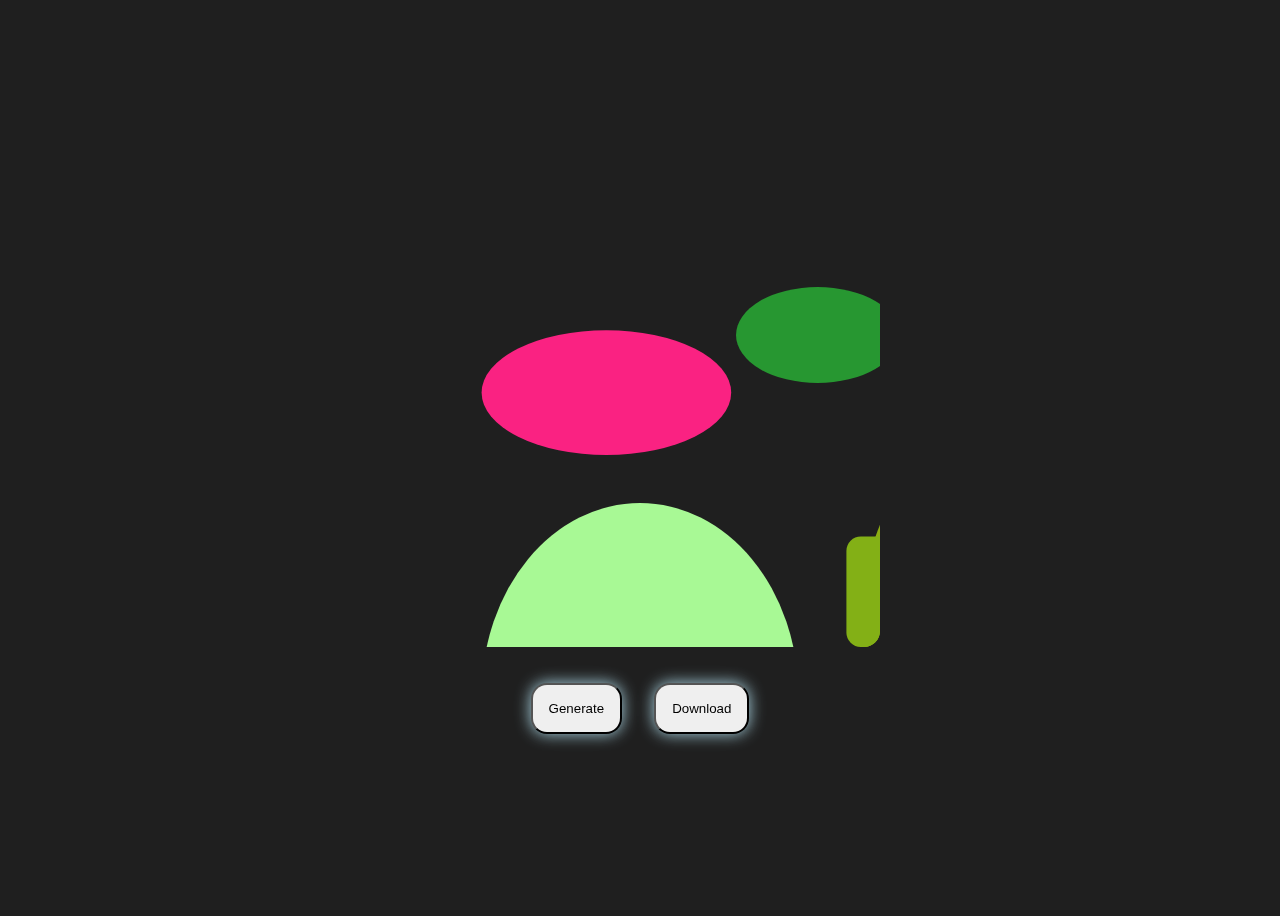
<file: index.html>
<!DOCTYPE html>
<html lang="en">
	<head>
		<meta charset="UTF-8" />
		<meta http-equiv="X-UA-Compatible" content="IE=edge" />
		<meta name="viewport" content="width=device-width, initial-scale=1.0" />
		<title>SVG Randomizer</title>
	</head>
	<body>
		<div id="svg-container">
			<svg xmlns="http://www.w3.org/2000/svg" viewBox="0 0 100 100"></svg>
		</div>
		<div id="btn-container">
			<button onclick="generateSVG()">Generate</button>
			<button onclick="downloadSVG()">Download</button>
		</div>
	</body>
</html>

<script>
	let $ = document.querySelector.bind(document);
	let $$ = document.querySelectorAll.bind(document);

	const download = (filename, text, type) => {
		var file = new Blob([text], { type: type });

		const elem = document.createElement('a');

		elem.href = URL.createObjectURL(file);
		elem.download = filename;
		elem.click();
		elem.remove();
	};

	const randomHexColor = () => {
		const randomColor = Math.floor(Math.random() * 16777215).toString(16);
		return `#${randomColor}`;
	};

	const getRandomInt = (max) => {
		return Math.floor(Math.random() * max);
	};

	const randomPosition = () => {
		return getRandomInt(100);
	};

	const getRandomElement = () => {
		let element = document.createElementNS('http://www.w3.org/2000/svg', 'rect');
		['width', 'height', 'rx', 'x', 'y'].forEach((attribute) => {
			element.setAttribute(attribute, randomPosition());
		});
		element.setAttribute('fill', randomHexColor());
		return element;
	};

	const generateSVG = () => {
		$('svg').innerHTML = '';
		const childAmount = getRandomInt(100);
		for (let i = 0; i < childAmount; i++) {
			$('svg').appendChild(getRandomElement());
		}
	};

	const downloadSVG = () => {
		download('output.svg', $('#svg-container').innerHTML, 'image/svg+xml');
	};

	generateSVG();
</script>

<style>
	html {
		background: #1f1f1f;
	}
	body {
		display: flex;
		flex-direction: column;
		justify-content: center;
		align-items: center;
		min-height: 100vh;
	}
	svg {
		width: 30rem;
		height: 30rem;
		border-radius: 1rem;
	}
	button {
		cursor: pointer;
		border-radius: 1rem;
		padding: 1rem;
		margin: 1rem;
		filter: drop-shadow(0 0 0.5rem lightblue);
		width: min-content;
	}
	#btn-container {
		margin-top: 1rem;
		display: flex;
	}
</style>
</file>
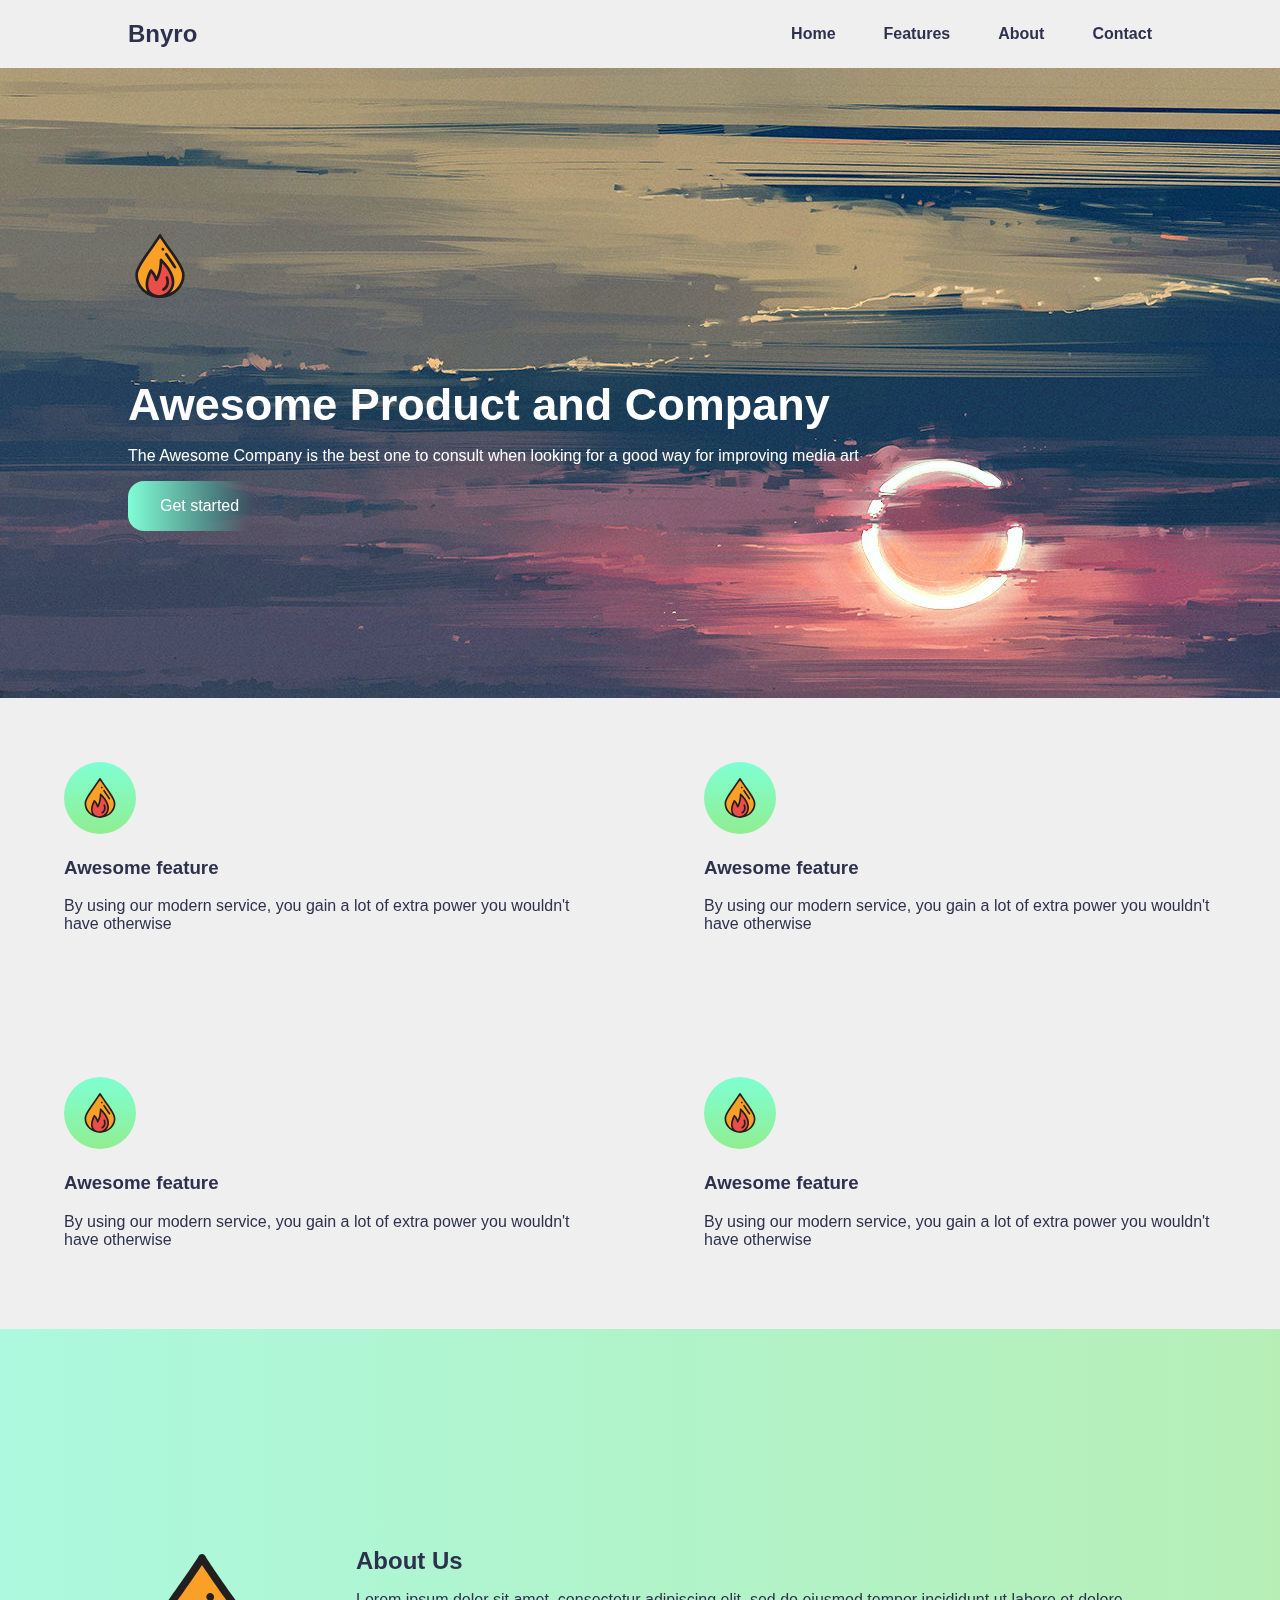
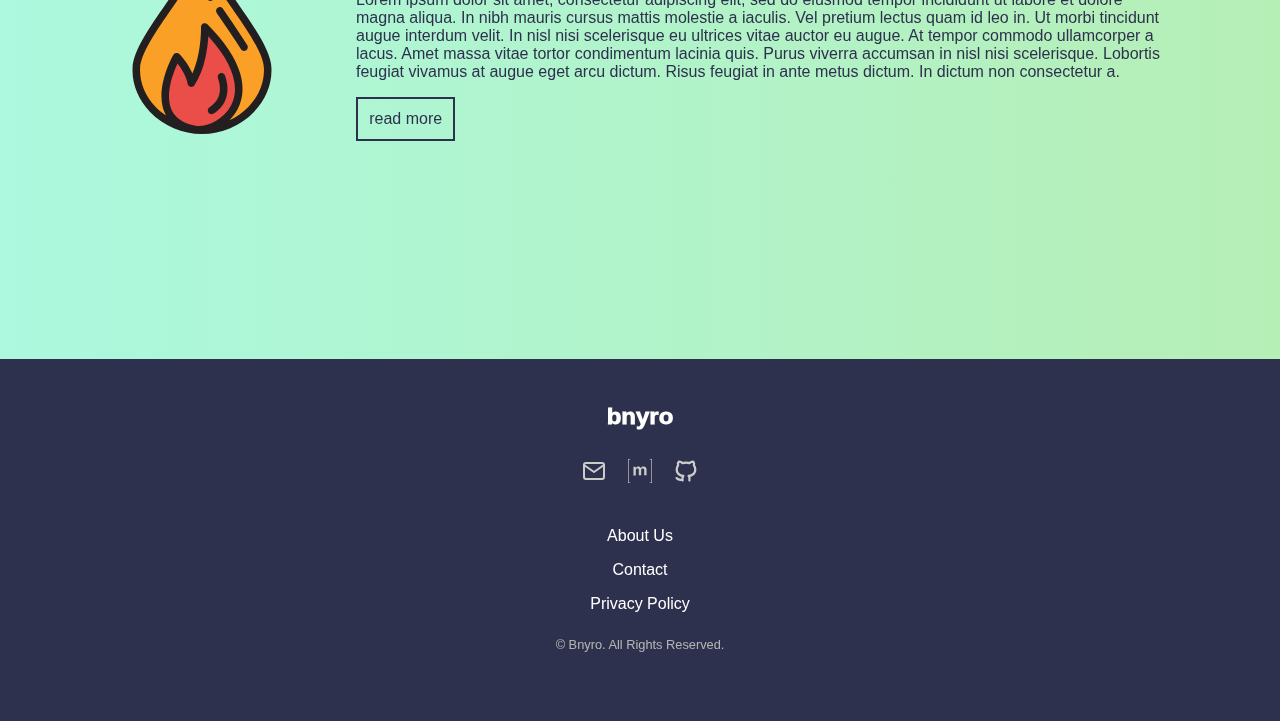
<file: landing/index.html>
<!DOCTYPE html>
<html lang="en">

<head>
    <meta charset="UTF-8">
    <meta http-equiv="X-UA-Compatible" content="IE=edge">
    <meta name="viewport" content="width=device-width, initial-scale=1.0">

    <link rel="stylesheet" href="./static/style.css">

    <title>Landing Page</title>
</head>

<body>

    <header>

        <a href="/">
            <h2 id="brand">Bnyro</h2>
        </a>

        <nav>

            <input id="nav-toggle" type="checkbox">
            <label id="hamburger" for="nav-toggle">

                <span></span>
                <span></span>
                <span></span>

            </label>

            <ul id="navlinks">

                <li><a href="#home">Home</a></li>
                <li><a href="#features">Features</a></li>
                <li><a href="#about">About</a></li>
                <li><a href="#social-icons">Contact</a></li>

            </ul>

        </nav>

    </header>

    <main>

        <section id="home">

            <div id="home-container">

                <div>
                    <img src="./assets/features.svg">
                </div>

                <div id="home-text">
                    <h1>Awesome Product and Company</h1>
                    <p>The Awesome Company is the best one to consult when looking for a good way for improving media art</p>
                    <a id="get-started" href="">Get started</a>
                </div>

            </div>

        </section>

        <section id="features">
            <div>
                <img src="assets/features.svg" />
                <h3>Awesome feature</h3>
                <p>By using our modern service, you gain a lot of extra power you wouldn't have otherwise</p>
            </div>
            <div>
                <img src="assets/features.svg" />
                <h3>Awesome feature</h3>
                <p>By using our modern service, you gain a lot of extra power you wouldn't have otherwise</p>
            </div>
            <div>
                <img src="assets/features.svg" />
                <h3>Awesome feature</h3>
                <p>By using our modern service, you gain a lot of extra power you wouldn't have otherwise</p>
            </div>
            <div>
                <img src="assets/features.svg" />
                <h3>Awesome feature</h3>
                <p>By using our modern service, you gain a lot of extra power you wouldn't have otherwise</p>
            </div>
        </section>

        <section id="about">
            <div id="about-container">
                <img src="./assets/features.svg">
                <div>
                    <h2>About Us</h2>
                    <p>Lorem ipsum dolor sit amet, consectetur adipiscing elit, sed do eiusmod tempor incididunt ut labore et dolore magna aliqua. In nibh mauris cursus mattis molestie a iaculis. Vel pretium lectus quam id leo in. Ut morbi tincidunt augue interdum velit. In nisl nisi scelerisque eu ultrices vitae auctor eu augue. At tempor commodo ullamcorper a lacus. Amet massa vitae tortor condimentum lacinia quis. Purus viverra accumsan in nisl nisi scelerisque. Lobortis feugiat vivamus at augue eget arcu dictum. Risus feugiat in ante metus dictum. In dictum non consectetur a.</p>
                    <a href="">read more</a>
                </div>
            </div>
        </section>

    </main>

    <footer>

        <h2 id="brand">Bnyro</h2>
        <div id="social-icons">

            <a href=""><img src="assets/email.svg"></a>
            <a href=""><img src="assets/matrix.svg"></a>
            <a href=""><img src="assets/github.svg"></a>

        </div>

        <div id="social-links">

            <a href="">About Us</a>
            <a href="">Contact</a>
            <a href="">Privacy Policy</a>

        </div>

        <p id="copyright">© Bnyro. All Rights Reserved. </p>

    </footer>

</body>

</html>
</file>
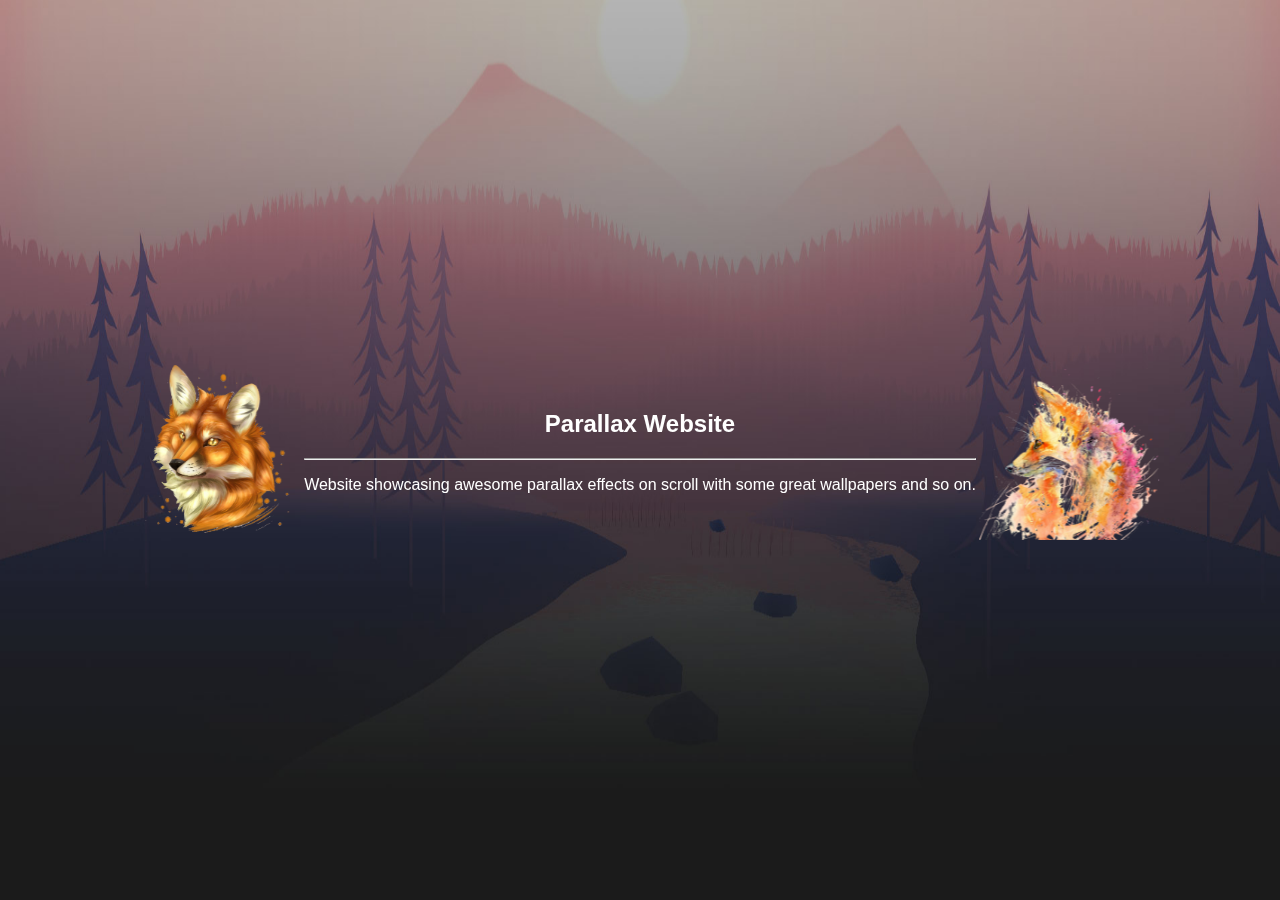
<file: parallax/index.html>
<!DOCTYPE html>
<html lang="en">
  <head>
    <meta charset="UTF-8" />
    <meta http-equiv="X-UA-Compatible" content="IE=edge" />
    <meta name="viewport" content="width=device-width, initial-scale=1.0" />
    <link rel="icon" href="static/icon.svg" />
    <link rel="stylesheet" href="style.css" />
    <title>Parallax</title>
  </head>
  <body>
    <section id="wrapper">
      <div id="top">
        <img src="static/bg.jpg" id="bg" />
        <div>
          <h2>Parallax Website</h2>
          <hr />
          <p>
            Website showcasing awesome parallax effects on scroll with some
            great wallpapers and so on.
          </p>
        </div>
        <img src="static/fox_one.png" id="fox-one" class="fox" />
        <img src="static/fox_two.png" id="fox-two" class="fox" />
      </div>
      <div id="cards">
        <div id="cards-container">
          <div>
            <h3>Awesome card</h3>
            <p>
              Lorem ipsum dolor sit amet, consectetur adipiscing elit. Vivamus
              sit amet mollis risus, at dignissim nulla. Maecenas laoreet
              eleifend nulla eget tincidunt.
            </p>
          </div>
          <div>
            <h3>Awesome card</h3>
            <p>
              Lorem ipsum dolor sit amet, consectetur adipiscing elit. Vivamus
              sit amet mollis risus, at dignissim nulla. Maecenas laoreet
              eleifend nulla eget tincidunt.
            </p>
          </div>
          <div>
            <h3>Awesome card</h3>
            <p>
              Lorem ipsum dolor sit amet, consectetur adipiscing elit. Vivamus
              sit amet mollis risus, at dignissim nulla. Maecenas laoreet
              eleifend nulla eget tincidunt.
            </p>
          </div>
          <div>
            <h3>Awesome card</h3>
            <p>
              Lorem ipsum dolor sit amet, consectetur adipiscing elit. Vivamus
              sit amet mollis risus, at dignissim nulla. Maecenas laoreet
              eleifend nulla eget tincidunt.
            </p>
          </div>
        </div>
      </div>
      <div id="content">
        <h2>Lorem Ipsum</h2>
        <p>
          Lorem ipsum dolor sit amet, consectetur adipiscing elit. Vivamus sit
          amet mollis risus, at dignissim nulla. Maecenas laoreet eleifend nulla
          eget tincidunt. Interdum et malesuada fames ac ante ipsum primis in
          faucibus. Morbi vitae tempus nunc. Sed pellentesque lacinia aliquet.
          Nunc eget convallis felis, in pharetra eros. Proin vitae fermentum
          mauris, sit amet iaculis eros. Pellentesque dignissim ut mi id
          maximus. Donec quis suscipit sapien. Maecenas odio enim, porta et
          ultrices at, fringilla vitae diam. Donec felis risus, consectetur ut
          arcu eu, euismod pharetra turpis. Nunc dolor mauris, vehicula ac
          porttitor eget, interdum vitae justo. Fusce erat arcu, interdum non
          feugiat in, pellentesque vitae libero. Donec at magna vel eros
          ultrices eleifend. Nam in viverra felis. Curabitur tortor orci,
          pulvinar id varius vel, blandit ut eros. Proin faucibus consequat
          euismod. Vestibulum sit amet sollicitudin lorem, vel aliquet leo.
          Nullam rutrum quam ac purus egestas egestas. Duis rutrum nunc vitae
          sapien facilisis dictum. Quisque sagittis elementum arcu, et ultricies
          nisl accumsan et. Etiam vel mi et ligula vehicula mollis. Pellentesque
          habitant morbi tristique senectus et netus et malesuada fames ac
          turpis egestas. Suspendisse faucibus et velit at dignissim.
          Pellentesque habitant morbi tristique senectus et netus et malesuada
          fames ac turpis egestas. Nullam dui nisl, faucibus pharetra viverra
          sed, ultricies at est. Vestibulum ultricies, justo lobortis sodales
          auctor, tortor sem hendrerit purus, vel venenatis ligula magna vel
          odio. Nulla nec nibh non neque sagittis placerat. Morbi efficitur
          lorem eu facilisis aliquam. Sed et rhoncus orci. Fusce facilisis, ante
          non vestibulum feugiat, turpis lacus vestibulum massa, quis efficitur
          ex ante eu eros. Vestibulum ullamcorper diam dolor, ut dapibus velit
          iaculis ultrices. Nam convallis, erat ac ultricies commodo, enim
          lectus condimentum ipsum, molestie cursus tellus dui eget urna. Nulla
          luctus a erat ut finibus. Fusce a tristique ligula, sed luctus nisi.
          Maecenas id tellus ac purus maximus semper non sit amet magna. Morbi
          et mi eros. Sed quis suscipit odio. Nunc feugiat nunc augue, ac
          fermentum neque semper ut. Donec ut vulputate orci, nec interdum
          massa. Mauris vulputate eget purus quis luctus. Aenean blandit, augue
          non pulvinar feugiat, metus libero imperdiet lorem, quis finibus quam
          turpis eget metus.
        </p>
      </div>
      <footer>
        <div id="social">
          <div>
            <h3>Category</h3>
            <a href="">IM link</a><a href="">IM link</a><a href="">IM link</a>
          </div>
          <div>
            <h3>Category</h3>
            <a href="">IM link</a><a href="">IM link</a><a href="">IM link</a>
          </div>
          <div>
            <h3>Category</h3>
            <a href="">IM link</a><a href="">IM link</a><a href="">IM link</a>
          </div>
          <div>
            <h3>Category</h3>
            <a href="">IM link</a><a href="">IM link</a><a href="">IM link</a>
          </div>
          <div>
            <h3>Category</h3>
            <a href="">IM link</a><a href="">IM link</a><a href="">IM link</a>
          </div>
        </div>
        <hr />
        <div id="copyright">
          <h3>© 2023 The awesome company</h3>
          <div>
            <a href="">Terms and Conditions</a>
            <a href="">Privacy Policy</a>
          </div>
        </div>
      </footer>
    </section>
  </body>
</html>
</file>
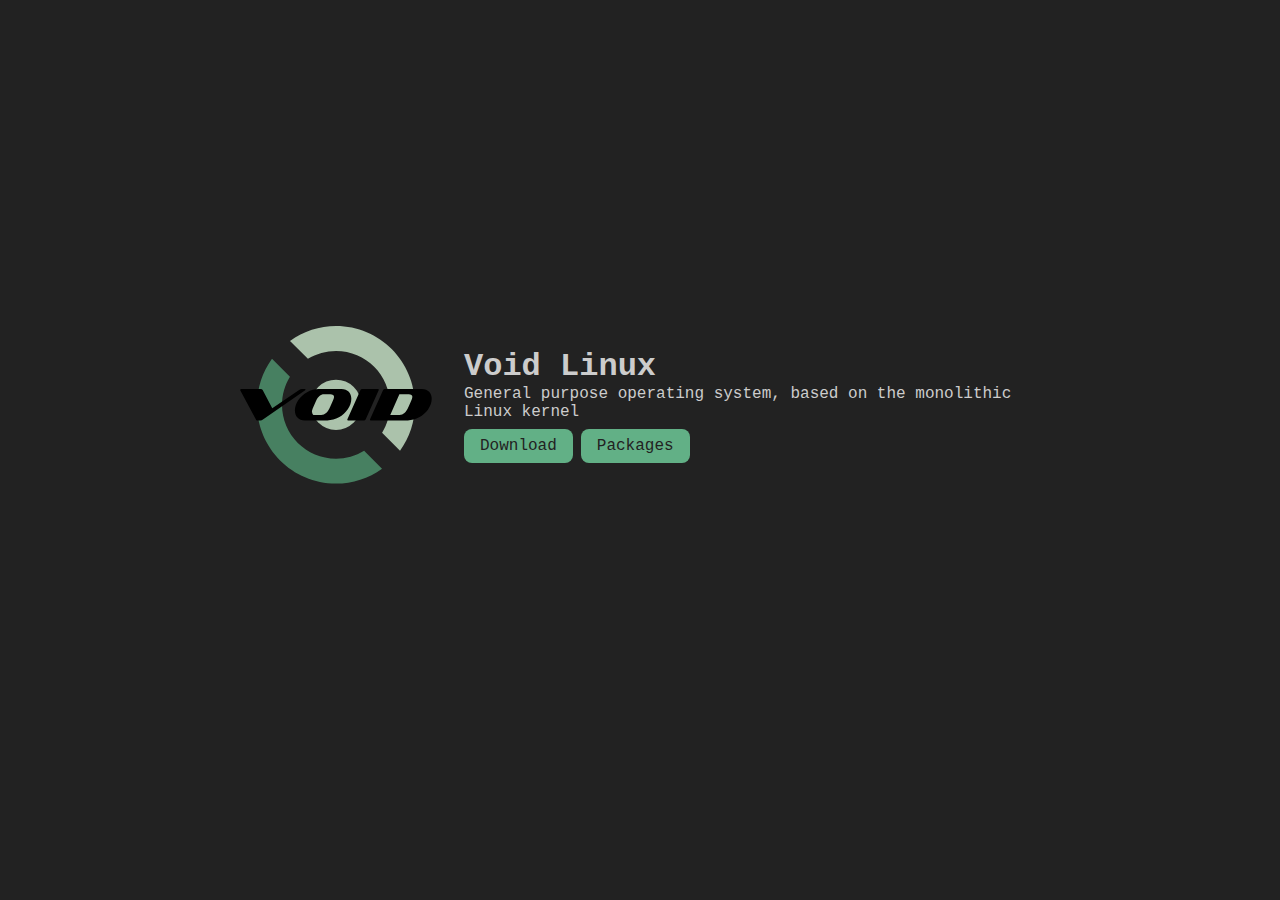
<file: void/index.html>
<!doctype html>
<html lang="en">
  <head>
    <meta charset="UTF-8" />
    <meta name="viewport" content="width=device-width, initial-scale=1.0" />
    <meta http-equiv="X-UA-Compatible" content="ie=edge" />
    <title>Void Linux</title>
    <link rel="stylesheet" href="./root.css" />
    <link rel="stylesheet" href="./style.css" />
    <link rel="icon" href="./assets/void.svg" type="image/svg+xml" />
    <script src="./scroll-fade.js" defer></script>
  </head>
  <body>
    <main>
      <section id="hero">
        <div id="hero-container">
          <img id="logo" src="./assets/void.svg" />
          <div class="brand">
            <h1>Void Linux</h1>
            <p>
              General purpose operating system, based on the monolithic Linux
              kernel
            </p>
            <div id="hero-links">
              <a
                class="button"
                target="_blank"
                href="https://repo-default.voidlinux.org/live/current/"
                >Download</a
              >
              <a class="button" href="./search/">Packages</a>
            </div>
          </div>
        </div>
      </section>
      <section class="feature">
        <h2 class="scroll-snap appear">Not a fork!</h2>
      </section>
      <section class="feature">
        <h2 class="scroll-snap appear">Stable rolling release</h2>
      </section>
      <section class="feature">
        <h2 class="scroll-snap appear">runit init system</h2>
      </section>
      <section class="feature">
        <h2 class="scroll-snap appear">C library diversity</h2>
      </section>
      <section class="feature">
        <h2 class="scroll-snap appear">XBPS package manager</h2>
      </section>
      <section class="feature">
        <h2 class="scroll-snap appear">xbps-src</h2>
      </section>
      <section class="feature">
        <a class="button scroll-snap appear" href="#hero">GET IT NOW!</a>
      </section>
    </main>
  </body>
</html>
</file>
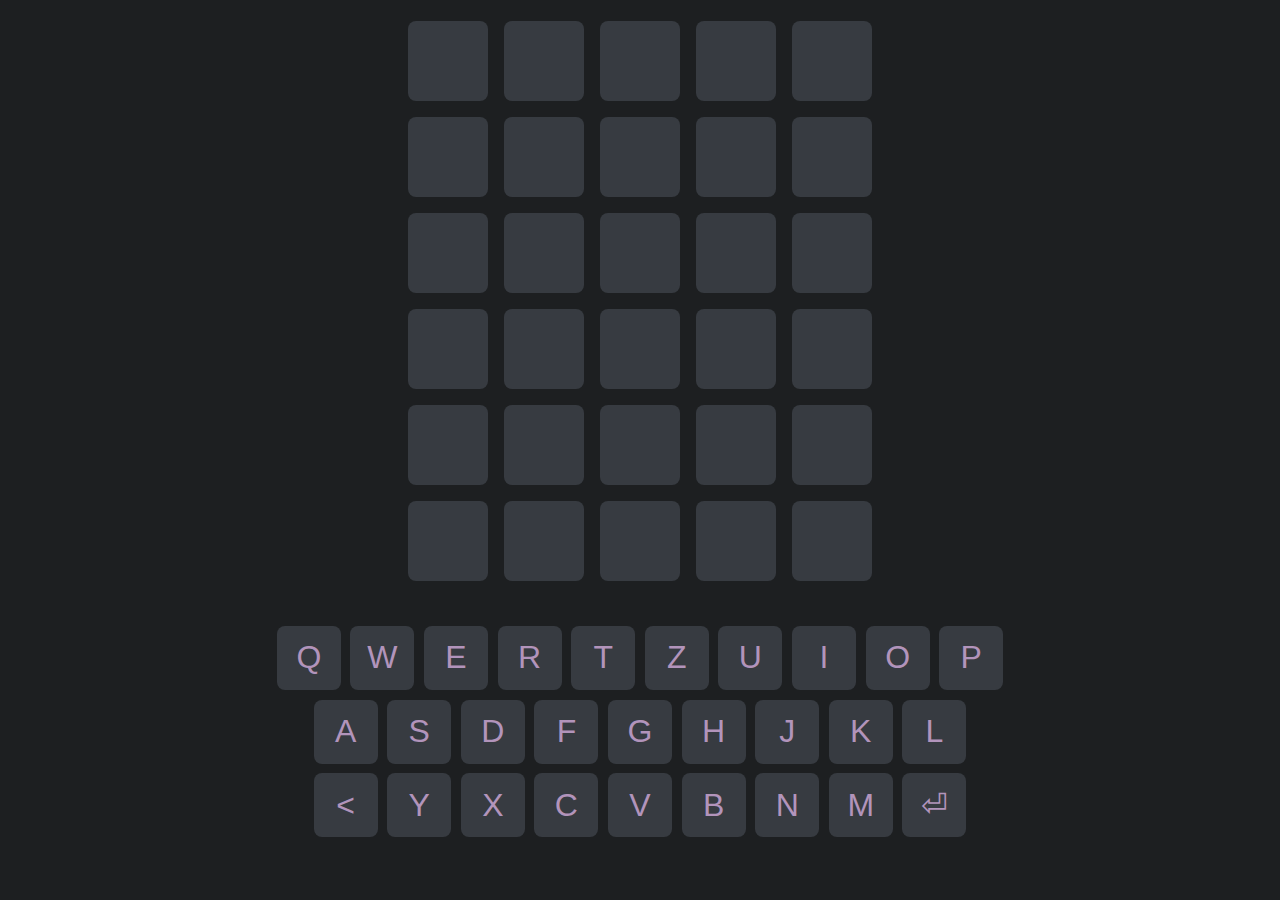
<file: wordless/index.html>
<!DOCTYPE html>
<html lang="en">
  <head>
    <meta charset="UTF-8" />
    <meta http-equiv="X-UA-Compatible" content="IE=edge" />
    <meta name="viewport" content="width=device-width, initial-scale=1.0" />
    <title>Wordless</title>
    <link rel="stylesheet" href="style.css" />
    <link rel="icon" href="favicon.svg" />
    <script src="./util.js" defer></script>
    <script src="./words.js" defer></script>
    <script src="./app.js" defer></script>
  </head>
  <body>
    <div id="table"></div>
    <div id="keyboard"></div>
    <div id="result" class="invisible">
      <h2></h2>
      <button>Retry</button>
    </div>
  </body>
</html>
</file>
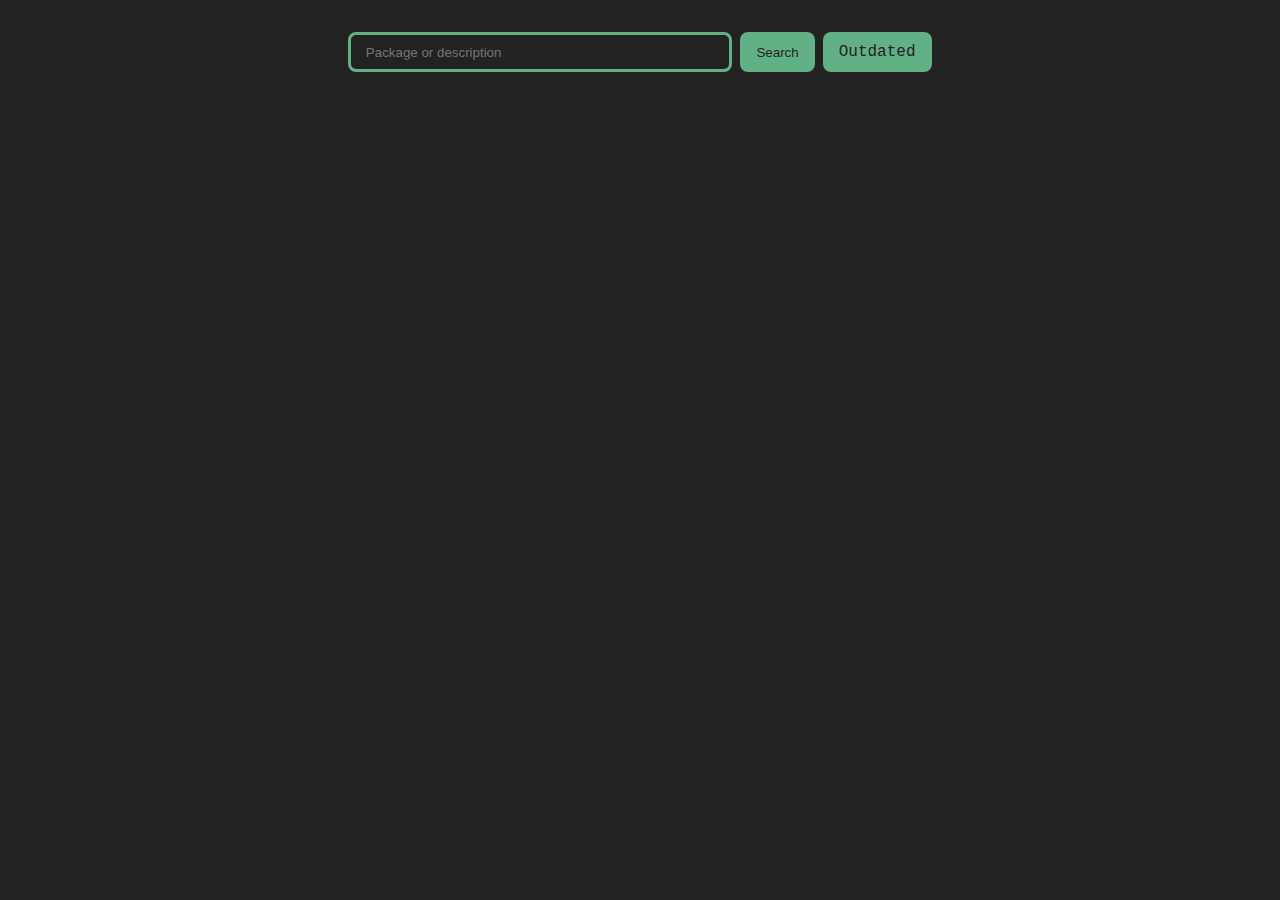
<file: void/search/index.html>
<!DOCTYPE html>
<html lang="en">
  <head>
    <meta charset="UTF-8" />
    <meta name="viewport" content="width=device-width, initial-scale=1.0" />
    <meta http-equiv="X-UA-Compatible" content="ie=edge" />
    <title>Void Linux packages</title>
    <link rel="stylesheet" href="../root.css" />
    <link rel="stylesheet" href="./style.css" />
    <link rel="icon" href="../assets/void.svg" type="image/svg+xml" />
    <script src="./app.js" defer></script>
  </head>
  <body>
    <main>
      <section>
        <div id="search-container">
          <input
            type="text"
            id="search-input"
            placeholder="Package or description"
            onkeypress="onKeyPress(event)"
            autofocus
          />
          <button id="search-submit" class="button" onclick="onSearch()">
            Search
          </button>
          <a
            class="button"
            target="_blank"
            href="https://repo-default.voidlinux.org/void-updates/void-updates.txt"
            >Outdated</a
          >
        </div>
        <div id="search-results"></div>
      </section>
    </main>
  </body>
</html>
</file>
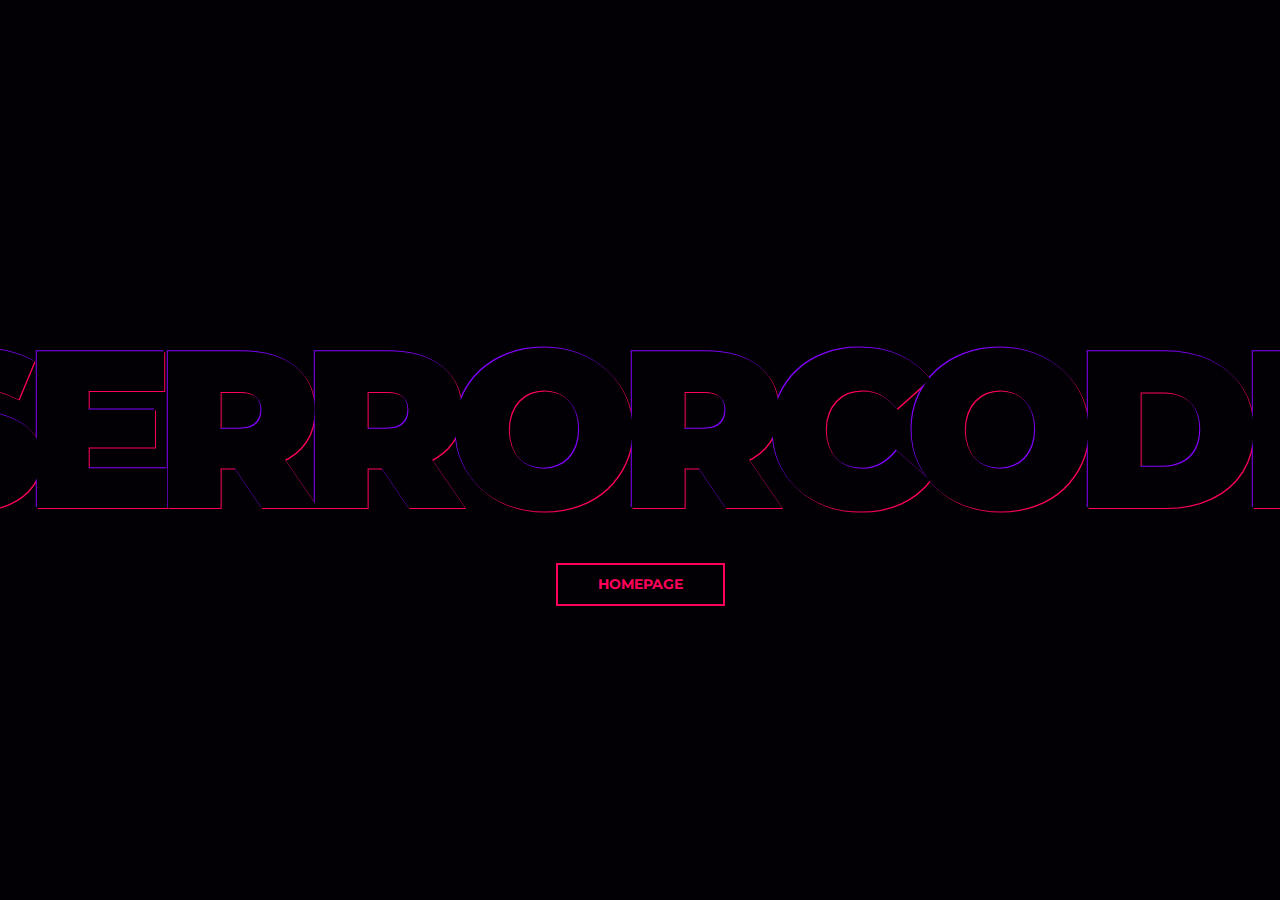
<file: error/templates/gradient.html>
<!DOCTYPE html>
<html lang="en">

<head>
    <title>$ErrorName</title>

    <meta charset="utf-8" />
    <meta http-equiv="X-UA-Compatible" content="IE=edge" />
    <meta name="viewport" content="width=device-width, initial-scale=1" />

    <link rel="icon" href="./assets/error.svg" />
    <link href="https://fonts.googleapis.com/css?family=Montserrat:700,900" rel="stylesheet" />
</head>

<body>
    <h1>$ErrorCode</h1>
    <a href="/">Homepage</a>
</body>

</html>

<style>
    * {
        -webkit-box-sizing: border-box;
        box-sizing: border-box;
    }

    :root {
        --background: #030005;
        --primary: #ff005a;
        --secondary: #8400ff;
    }

    body {
        padding: 0;
        margin: 0;
        font-family: "Montserrat", sans-serif;
        line-height: 1.2;
        text-align: center;
        height: 100vh;
        background: var(--background);
        display: flex;
        flex-direction: column;
        justify-content: center;
        align-items: center;
    }

    h1 {
        font-size: 14rem;
        font-weight: 900;
        margin: 0;
        margin-left: -0.75rem;
        color: #030005;
        text-transform: uppercase;
        text-shadow: -1px -1px 0 var(--secondary), 1px 1px 0 var(--primary);
        letter-spacing: -1.25rem;
    }

    a {
        display: inline-block;
        text-transform: uppercase;
        color: var(--primary);
        text-decoration: none;
        border: 2px solid;
        background: transparent;
        padding: 0.7rem 2.5rem;
        font-size: 0.9rem;
        font-weight: 700;
        -webkit-transition: 0.2s all;
        transition: 0.2s all;
    }

    a:hover {
        color: var(--secondary);
    }
</style>
</file>
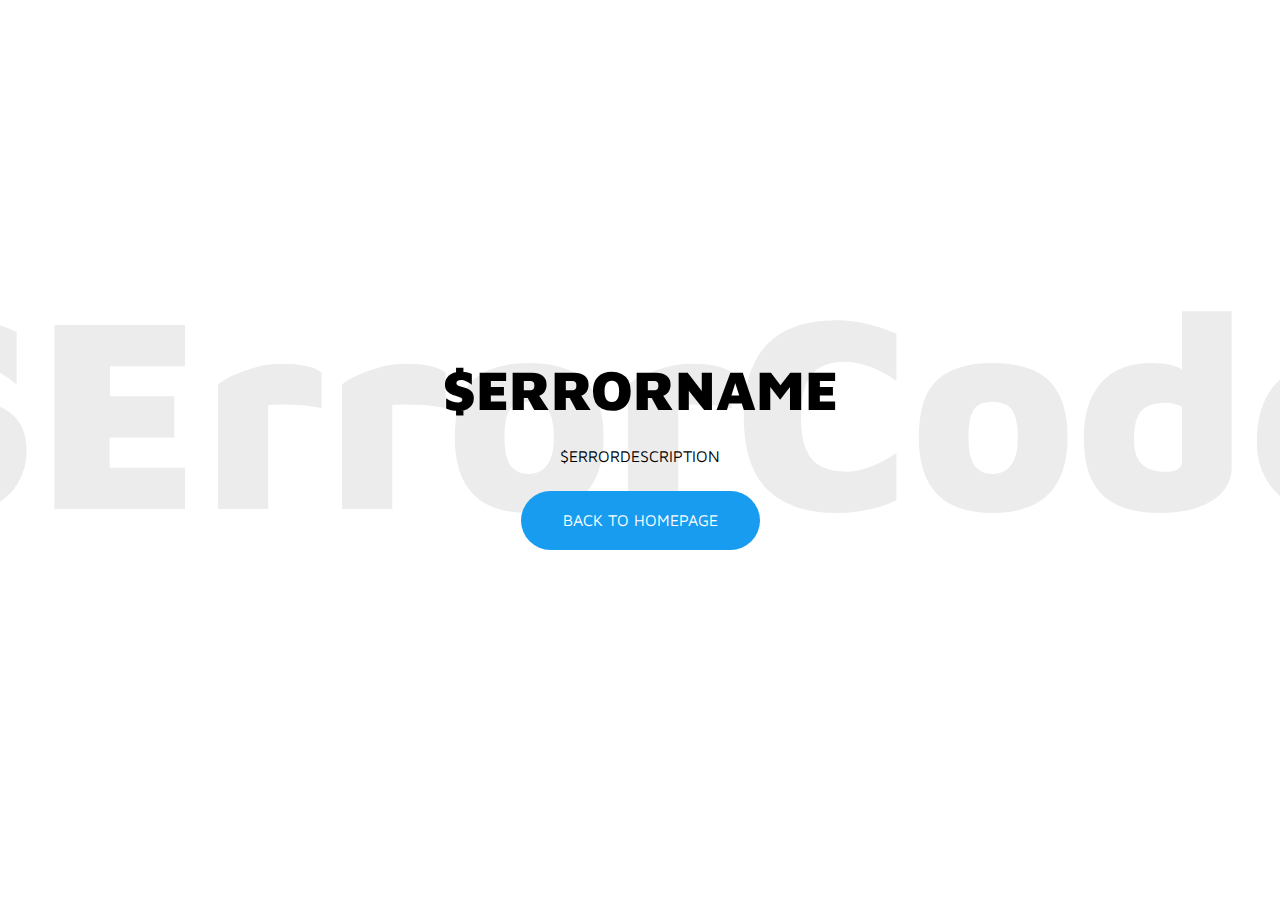
<file: error/templates/light.html>
<!DOCTYPE html>
<html lang="en">

<head>
    <title>$ErrorName</title>

    <meta charset="utf-8" />
    <meta http-equiv="X-UA-Compatible" content="IE=edge" />
    <meta name="viewport" content="width=device-width, initial-scale=1" />

    <link rel="icon" href="./assets/error.svg" />
    <link href="https://fonts.googleapis.com/css?family=Maven+Pro:400,900" rel="stylesheet" />
</head>

<body>
    <h1>$ErrorCode</h1>
    <h2>$ErrorName</h2>
    <p>$ErrorDescription</p>
    <a href="/">Back To Homepage</a>
</body>

</html>

<style>
    * {
        -webkit-box-sizing: border-box;
        box-sizing: border-box;
    }

    body {
        margin: 0;
        padding: 0;
        height: 100vh;
        width: 100%;
        line-height: 1.4;
        text-align: center;
        display: flex;
        flex-direction: column;
        justify-content: center;
        align-items: center;
        font-family: "Maven Pro", sans-serif;
    }

    h1 {
        color: #ececec;
        font-weight: 900;
        font-size: 17.25rem;
        position: absolute;
        z-index: -1;
        margin-top: 6rem;
    }

    h2 {
        font-size: 3.5rem;
        color: #000;
        font-weight: 900;
        text-transform: uppercase;
        margin: 0;
    }

    p {
        font-size: 1rem;
        max-width: 55rem;
        color: #000;
        font-weight: 400;
        text-transform: uppercase;
        margin-top: 1rem;
    }

    a {
        font-size: 1rem;
        margin-top: 0.5rem;
        text-decoration: none;
        text-transform: uppercase;
        background: #189cf0;
        display: inline-block;
        padding: 1rem 2.5rem;
        border: 2px solid transparent;
        border-radius: 2.5rem;
        color: #fff;
        font-weight: 400;
        -webkit-transition: 0.2s all;
        transition: 0.2s all;
    }

    a:hover {
        background-color: #fff;
        border-color: #189cf0;
        color: #189cf0;
    }

    @media only screen and (max-width: 480px) {
        .notfound .notfound-404 h1 {
            font-size: 10rem;
        }

        .notfound h2 {
            font-size: 1.8rem;
        }
    }
</style>
</file>
<file: landing/static/style.css>
@import url(./header.css);
@import url(./footer.css);

:root {
    --bg: #efefef;
    --text: #2d314d;
    --base: aquamarine;
    --surface: #2d314d;
    --on-surface: white;
    --on-hover: lightgreen;
}

* {
    box-sizing: border-box;
    text-decoration: none;
    color: var(--text)
}

html {
    font-family: Arial, Helvetica, sans-serif;
    background: var(--bg);
    scroll-behavior: smooth;
}

body {
    margin: 0;
}

section {
    width: 100vw;
    max-width: 100%;
    min-height: 70vh;
}

#home {
    background-image: url(../assets/hero.jpg);
    background-color: var(--base);
    background-blend-mode: hard-light;
    display: flex;
}

#home-container {
    display: flex;
    flex-direction: column;
    justify-content: space-evenly;
    min-height: 100%;
    width: 100%;
    padding: 10vh 10vw;
}

#home-container img {
    height: 4rem;
    width: auto;
}

#home-text {
    max-width: 60vw;
    display: flex;
    flex-direction: column;
}

#home-text * {
    color: var(--on-surface);
    mix-blend-mode: lighten;
}

#home-text h1 {
    font-size: clamp(1.5rem, 5vh, 3.5rem);
    margin: 0;
}

#home-text p {
    margin-bottom: 1rem;
}

#home-text #get-started {
    padding: 1rem 2rem;
    border-radius: 1rem;
    width: max-content;
    background: linear-gradient(to right, var(--base), var(--surface));
}

#home-text #get-started:hover {
    opacity: 0.7;
}

#features {
    display: grid;
    grid-template-columns: 1fr;
}

#features>div {
    margin: 2rem;
    padding: 2rem;
    border-radius: 2rem;
}

#features>div:hover {
    cursor: pointer;
    background-color: orange;
    filter: saturate(0.6);
}

#features>div>img {
    box-sizing: content-box;
    height: 2.5rem;
    width: auto;
    padding: 1rem;
    background: linear-gradient(var(--base), var(--on-hover));
    border-radius: 50%;
}

#about {
    padding: 1rem 0;
    position: relative;
    display: flex;
    justify-content: center;
    align-items: center;
}

#about::before {
    content: '';
    z-index: -1;
    opacity: 0.6;
    background: linear-gradient(to right, var(--base), var(--on-hover));
    position: absolute;
    height: 100%;
    width: 100%;
}

#about-container {
    display: flex;
    justify-content: center;
    align-items: center;
    flex-direction: column;
    max-width: 70rem;
}

#about-container>* {
    margin: 1rem 2rem;
}

#about-container>img {
    height: 20vh;
    width: auto;
}

#about-container div {
    display: flex;
    flex-direction: column;
    justify-content: center;
}

#about-container h2 {
    margin: 0;
}

#about-container a {
    padding: 0.7rem;
    width: max-content;
    border: 2px var(--text) solid;
    transition: all 0.2s ease-in-out;
}

#about-container a:hover {
    background: var(--text);
    color: var(--bg);
}

@media only screen and (min-width: 700px) {
    #features {
        grid-template-columns: repeat(2, 1fr);
    }

    #about-container {
        flex-direction: row;
    }
}
</file>
<file: parallax/style.css>
* {
    box-sizing: border-box;
}

:root {
    --text: white;
    --background: rgb(19, 13, 20);
    --surface: rgb(53, 44, 54);
    --accent: pink;
    --border: gray;
    --bg-variant: rgb(46, 37, 48);
}

html {
    font-family: "Montserrat", sans-serif;
    color: var(--text);
}

body {
    margin: 0;
}

#wrapper {
    height: 100vh;
    overflow-y: auto;
    overflow-x: hidden;
    perspective: 10px;
}

#top hr {
    color: var(--text);
}

#top {
    height: 100vh;
    width: 100%;
    position: relative;
    display: flex;
    flex-direction: column;
    justify-content: center;
    align-items: center;
    z-index: -1;
    text-align: center;
    transform-style: preserve-3d;
}

#top #bg {
    height: 100vh;
    width: 100vw;
    z-index: -100;
    position: absolute;
    left: 0;
    top: 0;
    transform: translateZ(-10px) scale(2);
}

#top .fox {
    position: absolute;
    z-index: -50;
    height: 20vh;
    width: auto;
    top: calc (50% - 10vh);    
}

#top #fox-one {
    left: 100%;
    transform: translateZ(-7px) scale(1.7);
}

#top #fox-two {
    right: 100%;
    transform: translateZ(-7px) scale(1.7);
}

#cards {
    min-height: 100vh;
    background: var(--background);
    display: flex;
    justify-content: center;
    align-items: center;
    padding: 1rem;
}

#cards-container {
    display: grid;
    grid-template-columns: repeat(2, auto);
    column-gap: 1rem;
    row-gap: 1.5rem;
    justify-items: center;
}

#cards-container div {
    background: var(--bg-variant);
    padding: 1.5rem 2rem;
    border: var(--border) solid 2px;
    border-radius: 0.5rem;
    display: flex;
    flex-direction: column;
    justify-content: center;
    max-width: 40vw;
    cursor: pointer;
    transition: 0.2s all ease-in-out;
}

#cards-container div h3 {
    width: max-content;
    background: linear-gradient(0deg, var(--text), var(--text)) no-repeat right bottom / 0 var(--bg-h);
    transition: background-size 350ms;
    border-radius: 0.2rem;
    padding: 0.2rem 0.3rem;
    --bg-h: 100%;
}

#cards-container div:hover h3 {
    background-size: 100% var(--bg-h);
    background-position-x: left;
    color: var(--surface);
}

#content {
    background-color: var(--background);
    height: 100vh;
    display: flex;
    padding: 1rem 10vw;
    display: flex;
    flex-direction: column;
    justify-content: center;
}

#content p {
    line-height: 1.5;
    font-size: large;
}

#content h2 {
    --color: var(--text);
    color: var(--color);
    padding-bottom: 0.2rem;
    box-shadow: inset 0 -1.5px 0 0 var(--color);
    width: max-content;
    padding: 0.3rem 0.2rem;
    cursor: pointer;
    transition: all ease-in-out 0.5s;
}

#content h2:hover {
    --color: var(--accent);
}

footer {
    background-color: var(--surface);
    padding: 2rem 1rem;
    display: flex;
    flex-direction: column;
}

#social {
    display: flex;
    justify-content: space-between;
    padding-left: 2rem;
    padding-right: 6rem;
    padding-bottom: 2rem;
}

footer #social div {
    display: flex;
    flex-direction: column;
    gap: 1rem;
}

footer a {
    color: var(--accent);
    text-decoration: none;
    width: max-content;
    padding-bottom: 0.1rem;
    position: relative;
    padding-bottom: 0.1rem;
}

footer a::after {
    content: '';
    position: absolute;
    width: 100%;
    transform: scaleX(0);
    height: 2px;
    bottom: 0;
    left: 0;
    background-color: var(--accent);
    transform-origin: bottom right;
    transition: transform 0.25s ease-in-out;
}

footer a:hover::after {
    transform: scaleX(1);
    transform-origin: bottom left;
}

footer hr {
    width: 100%;
}

footer #copyright {
    display: flex;
    flex-direction: column;
    padding: 1rem;
    gap: 0.5rem;
}

footer #copyright div {
    display: flex;
    gap: 1rem;
    text-transform: uppercase;
}
</file>
<file: void/root.css>
:root {
  --base: #222;
  --text: #ccc;
  --accent: #62b086;
  --radius: 0.5rem;
}

* {
  box-sizing: border-box;
  margin: 0;
  padding: 0;
}

html {
  font-family: "Courier New", Courier, monospace;
  background-color: var(--base);
  color: var(--text);
  scroll-behavior: smooth;
}

section {
  max-width: 100%;
  display: flex;
  flex-direction: column;
  justify-content: center;
  align-items: center;
}

a {
  color: var(--accent);
  text-decoration: none;
}

.button,
button {
  padding: 0.5rem 1rem;
  border-radius: var(--radius);
  cursor: pointer;
  background-color: var(--accent);
  color: var(--base);
  outline: none;
  border: none;
}

.button:hover,
button:hover {
  filter: brightness(0.8);
}

input[type="text"] {
  padding: 0.6rem 0.9rem;
  background: var(--base);
  color: var(--text);
  outline: none;
  border: 0.2rem solid var(--accent);
  border-radius: var(--radius);
}

.scroll-snap {
  opacity: 0;
  transition: 2s;
}

.appear {
  opacity: 1;
}
</file>
<file: void/style.css>
main {
  scroll-snap-type: y mandatory;
  scroll-behavior: smooth;
  overflow-y: scroll;
  overflow-x: none;
  height: 100vh;
}

section {
  min-height: 90vh;
  scroll-snap-align: center;
}

#hero-container {
  display: flex;
  max-width: min(90vw, 50rem);
  justify-content: space-between;
  align-items: center;
  gap: 2rem;
}

#logo {
  width: min(30vw, 12rem);
  min-height: 5vh;
}

#hero-links {
  display: flex;
  gap: 0.5rem;
  margin-top: 0.5rem;
  flex-wrap: wrap;
}
</file>
<file: wordless/style.css>
/* Theme colors from the tomorrow night theme */

:root {
  --fg: #c5c8c6;
  --bg: #1d1f21;
  --surface: #373b41;
  --accent: #b294bb;
  --red: #cc6666;
  --green: #75bd68;
  --yellow: #f0c674;
  --r: 0.5rem;
}

html {
  font-family:'Franklin Gothic Medium', 'Arial Narrow', Arial, sans-serif;
  background-color: var(--bg);
  color: var(--fg);
}

body {
  margin: 0;
  padding: 0;
  display: flex;
  flex-direction: column;
  justify-content: center;
  align-items: center;
  min-height: 95vh;
}

#table {
  display: flex;
  flex-direction: column;
}

#table div {
  display: flex;
}

#table span, #keyboard span {
  border-radius: var(--r);
  background-color: var(--surface);
  color: var(--accent);
  display: flex;
  justify-content: center;
  align-items: center;
  font-size: 2rem;
}

#table span {
  height: 5rem;
  width: 5rem;
  margin: 0.5rem;
}

#table span.correct {
  color: var(--green);
}

#table span.exists {
  color: var(--yellow);
}

#table span.false {
  color: var(--red);
}

#keyboard {
  display: flex;
  flex-direction: column;
  align-items: center;
  justify-content: center;
  margin-top: 2rem;
}

#keyboard div {
  display: flex;
}

#keyboard span {
  height: 4rem;
  width: 4rem;
  margin: 0.3rem;
  cursor: pointer;
}

#keyboard span:hover {
  filter: brightness(1.2);
}

.invisible {
  display: none !important;
}

#result {
  display: flex;
  flex-direction: column;
  justify-content: center;
  align-items: center;
  margin-top: 2rem;
}

#result button {
  margin-top: 0.5rem;
}

button {
  padding: 0.75rem 1.5rem;
  border-radius: var(--r);
  background: var(--surface);
  color: var(--accent);
  border: none;
  cursor: pointer;
  font-size: 1.2rem;
  transition: all 200ms ease-in-out;
}

button:hover {
  filter: drop-shadow(0 0 0.3rem var(--accent));
}
</file>
<file: void/search/style.css>
main {
  padding: 2rem 0;
}

#search-container {
  margin: 0 1rem;
  display: flex;
  flex-wrap: wrap;
  gap: 0.5rem;
}

#search-container .button {
  padding: 0.7rem 1rem;
}

#search-input {
  min-width: 30vw;
}

#search-results {
  margin: 1rem auto;
  display: flex;
  flex-direction: column;
  justify-content: center;
  align-items: center;
  max-width: 80%;
  gap: 1rem;
}

#search-results > div {
  padding: 1.5rem 2rem;
  border-radius: var(--radius);
  border: 0.2rem solid var(--accent);
  width: 100%;
  display: flex;
  flex-direction: column;
  gap: 0.2rem;
}
</file>
